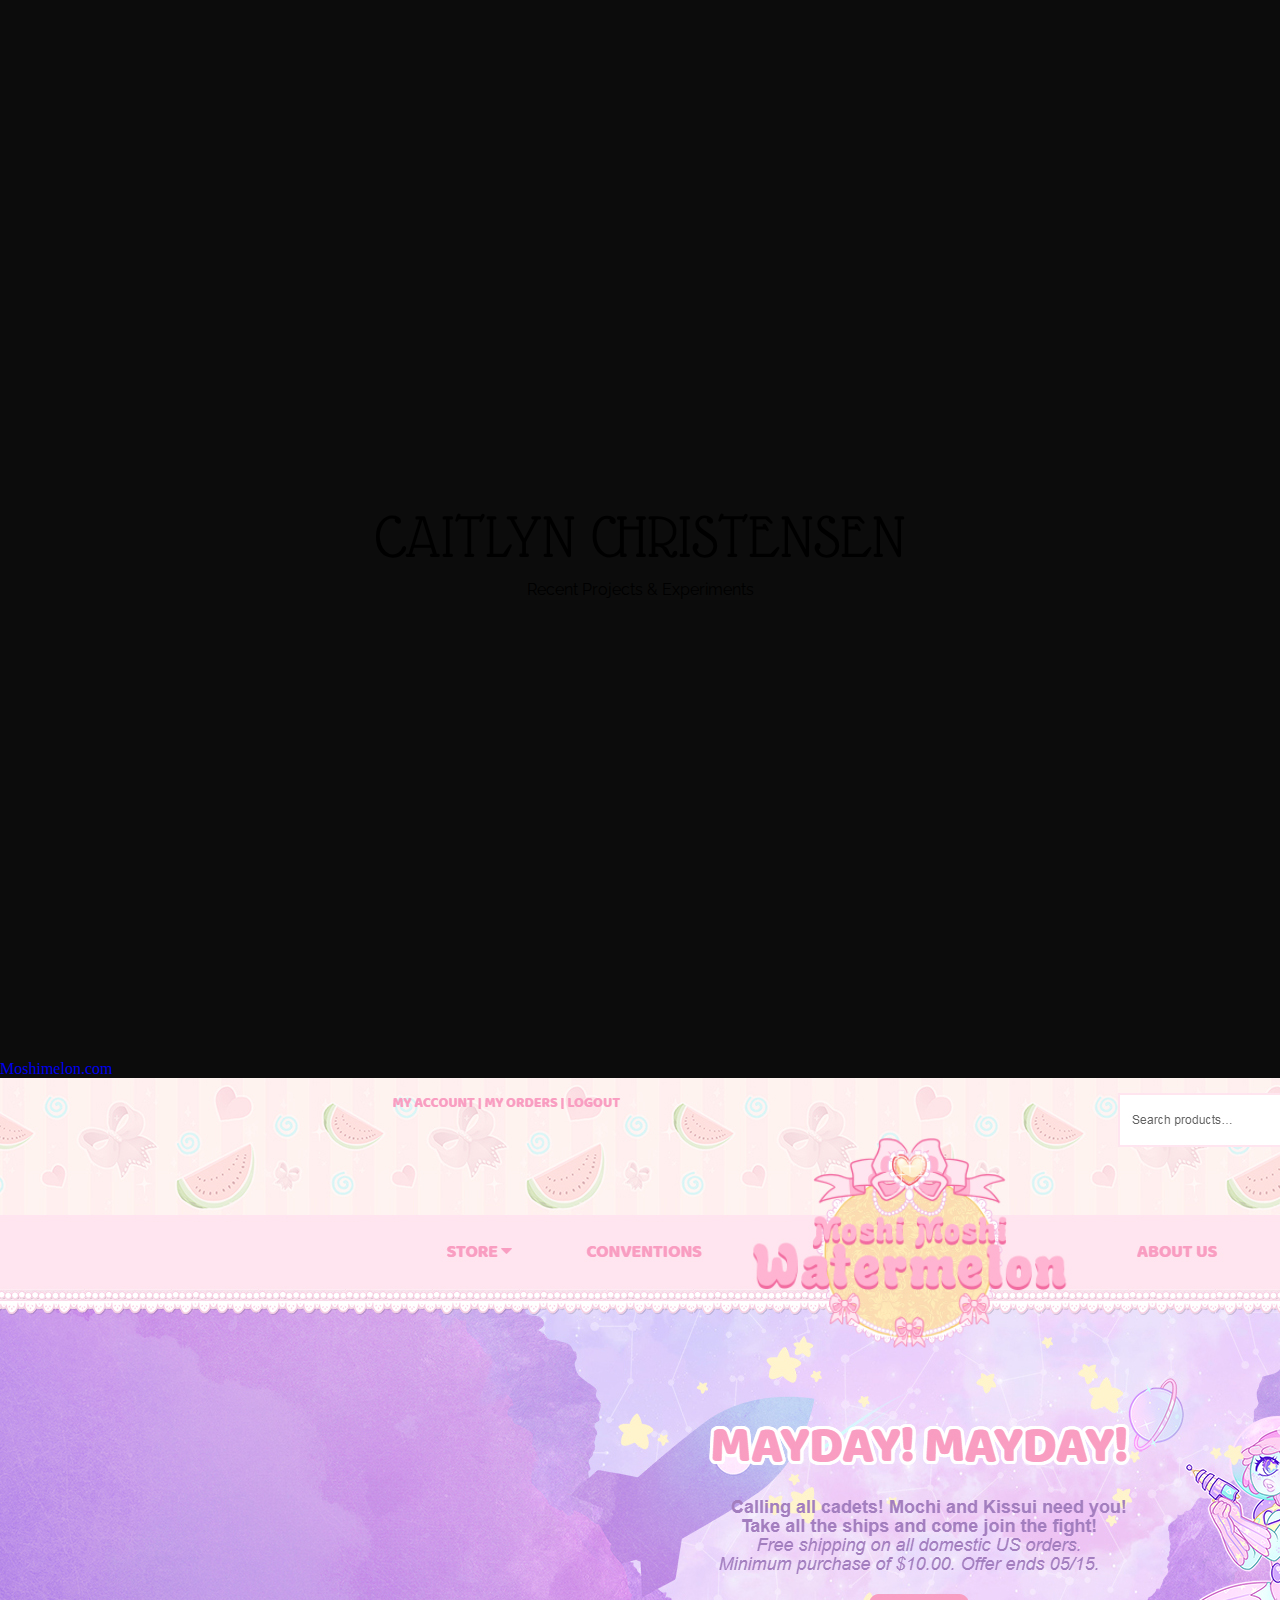
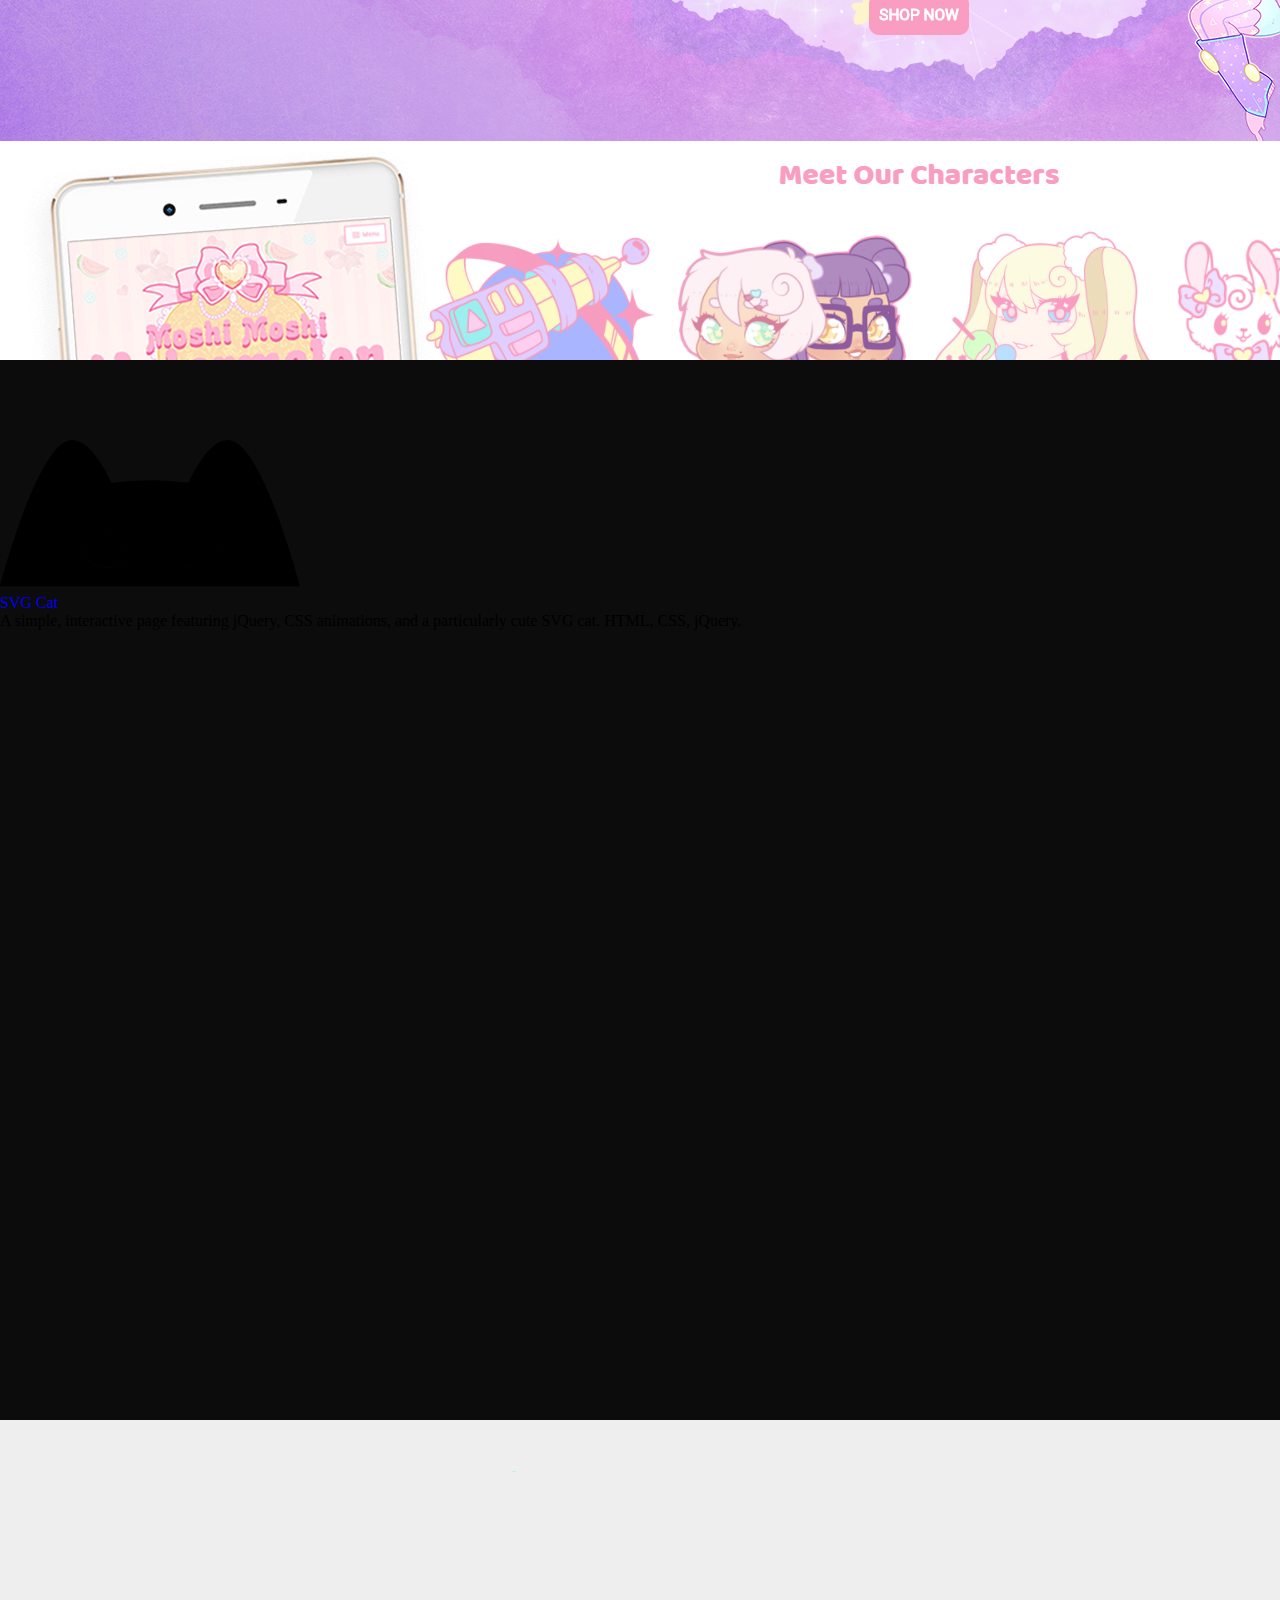
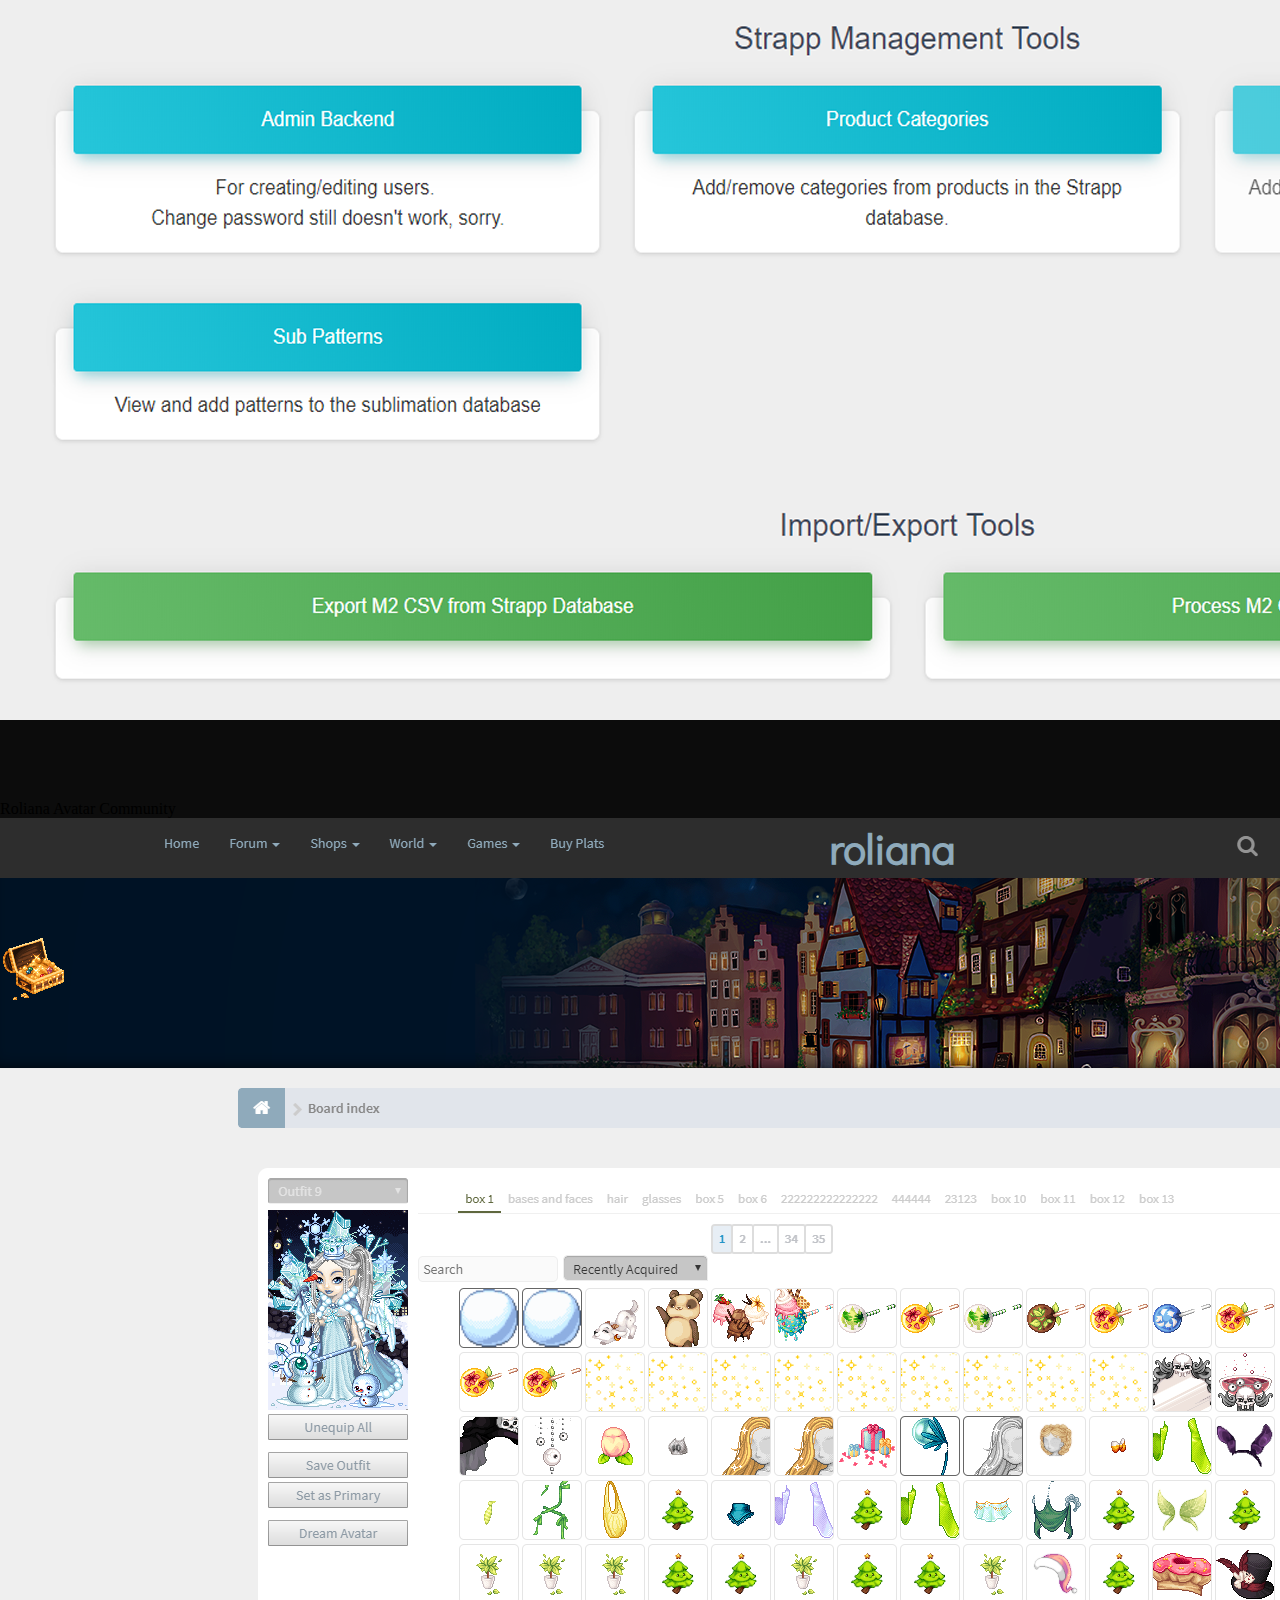
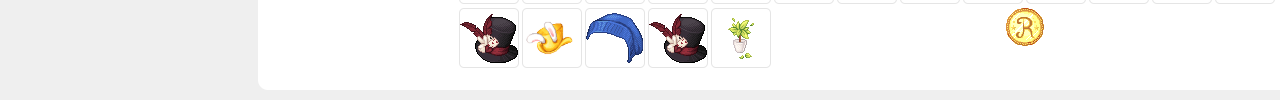
<file: index.html>
<!doctype html>

<html lang="en">

<head>
  <meta charset="utf-8">

  <title>caitlyn christensen</title>
  <meta id="description" content="Caitlyn Christensen Web Development and Design">
  <meta id="author" content="Caitlyn Christensen">

  <link rel="stylesheet" href="assets/css/style.css?v=1.3">

</head>

<div class="container" id="portfolio">
  <div class="content portfolio-head">
    <div class="text">
      <h1 class="nameplate">Caitlyn Christensen</h1>
      <span class="tagline">Recent Projects & Experiments</span>
    </div>
  </div>
  <div class="content cols">
    <div class="sample">
      <div class="sample-title"><a href="https://moshimelon.com">Moshimelon.com</a></div>
      <div class="sample-img"><img src="assets/moshimelon.jpg" alt="Screenshot of the Moshimelon website" /></div>
      <div class="sample-specs">Details: Top to bottom installation and configuration of Wordpress and Woocommerce on a LAMP stack virtual server, with custom mobile-first theme development featuring client artwork. <br />PHP, JS, HTML, CSS.</div>
    </div>

    <div class="sample">
      <div class="sample-title">Strapworks.com Blog</div>
      <div class="sample-img"><img src="assets/portfolio-1.jpg" /> </div>
      <div class="sample-specs">Details: Top to bottom installation and configuration of Wordpress, utilizing a third party plugin to integrate into a Magento 2 storefront. Custom theme and module development to match aesthetic to the Magento
        storefront, as well as to create a powerful, dynamic homepage experience that is easily managed by non-developers. <br />PHP, JS, HTML, CSS. Unpublished while Magento 2 development finishes.</div>
    </div>
  </div>


  <div class="content cols">
    <div class="sample">
      <div class="kitty-container"><svg class="kitty">
          <g id="Eyes">
            <path id="Right_Eye" data-name="Right Eye" class="cls-1"
              d="M218.88,252.17a1.27,1.27,0,0,0-.52-1.06c-2.35-1.36-11.17-5.85-20.47-5.85a29.29,29.29,0,0,0-6.9,1.09c-13.66,3.27-18.41,17.94-19.06,20.37-1.28,4.8.53,12.28,12.86,14.15C214,285.3,220,262.79,218.88,252.17Z"
              transform="translate(0 -153.8)">
            </path>
            <path id="Left_Eye" data-name="Left Eye" class="cls-1"
              d="M81,252.17a1.27,1.27,0,0,1,.52-1.06c2.35-1.36,11.17-5.85,20.47-5.85a29.29,29.29,0,0,1,6.9,1.09c13.66,3.27,18.41,17.94,19.06,20.37,1.28,4.8-.53,12.28-12.86,14.15C86,285.3,80,262.79,81,252.17Z" transform="translate(0 -153.8)">
            </path>
          </g>
          <g id="Left_Pupil" data-name="Left Pupil">
            <ellipse id="Left_Pupil-2" data-name="Left Pupil" class="cls-2 eye" cx="106.14" cy="108.81" rx="9.19" ry="9.09" style="transform: translate(-11px, -11px);"></ellipse>
          </g>
          <g id="Right_Pupil" data-name="Right Pupil">
            <ellipse id="Right_Pupil-2" data-name="Right Pupil" class="eye cls-2" cx="193.61" cy="108.81" rx="9.19" ry="9.09" style="transform: translate(-4px, -11px);"></ellipse>
          </g>
          <g id="Head">
            <path id="Head-2" data-name="Head" class="cls-3"
              d="M228,153.8c-14.85,0-28.54,19.72-39.48,42.85A264.16,264.16,0,0,0,150,194a264.16,264.16,0,0,0-38.52,2.65C100.54,173.52,86.85,153.8,72,153.8,37.92,153.8,0,300,0,300H300S262.08,153.8,228,153.8ZM115.13,280.87C86,285.3,80,262.79,81,252.17a1.27,1.27,0,0,1,.52-1.06c2.35-1.36,11.17-5.85,20.47-5.85a29.29,29.29,0,0,1,6.9,1.09c13.66,3.27,18.41,17.94,19.06,20.37C129.27,271.52,127.46,279,115.13,280.87Zm69.66,0c-12.33-1.87-14.14-9.35-12.86-14.15.65-2.43,5.4-17.1,19.06-20.37a29.29,29.29,0,0,1,6.9-1.09c9.3,0,18.12,4.49,20.47,5.85a1.27,1.27,0,0,1,.52,1.06C220,262.79,214,285.3,184.79,280.87Z"
              transform="translate(0 -153.8)"></path>
          </g>
          <g id="Nose">
            <path id="Nose-2" data-name="Nose" class="cls-4" d="M159.5,294a17.59,17.59,0,0,0-8.48,4,1.55,1.55,0,0,1-2,0,17.59,17.59,0,0,0-8.48-4c-2.72-.45,4.25-5,9.5-5S162.22,293.55,159.5,294Z" transform="translate(0 -153.8)"></path>
          </g>
        </svg>
      </div>
    </div>
    <div class="sample">
      <div class="sample-title"><a href="/cat">SVG Cat</a></div>
      <div class="sample-specs">
        A simple, interactive page featuring jQuery, CSS animations, and a particularly cute SVG cat. HTML, CSS, jQuery.
      </div>
    </div>
  </div>
  <div class="content cols">
    <div class="sample-img"><img src="assets/strapp.png" alt="Screenshot of the Strapp dev tools dashboard." /></div>

    <div class="sample">
      <div class="sample-title">The 'Strapp'</div>
      <div class="sample-specs">Intranet accessible toolset for Strapworks.com. Completely custom application, built on the Symfony framework. Includes users and permissions, multiple apps for automating internal processes, searchable product
        databases, CMS to aid in quickly creating and pricing in-house production items, and scripts for exporting and processing product data into a Magento 2 readable format. <br /> Symfony 4, PHP, Javascript, HTML, CSS (Bootstrap), SQL</div>
    </div>
  </div>
  <div class="content">
    <div class="sample">
      <div class="sample-title">Roliana Avatar Community</div>
      <div class="sample-img"><img src="assets/roli.png" alt="Roliana.com Avatar creation page" /></div>
      <div class="sample-specs">
        Gamified phpBB forum community showcasing detailed, customizable pixel art avatars. Took over lead development in 2014, after 7 years of content management moderation, and occasional development for the website. Under my ownership I
        completely redesigned the website and underwent sweeping upgrades, migrating from phpBB2 to phpBB3, decoupling legacy modifications from the phpBB core files by rewriting code into distinct MVC structured modules. <br />Contributed to
        development
        of content management tools for uploading and processing images, creating new 'clothing' items for avatars, and distributing items and awards to user accounts. Developed and deployed a multitude of new games and features, including limited
        run events such as scavenger hunts and competitions. Additionally, modified several open source Javascript/HTML5 based minigames, adding the ability to send scores to leaderboards and reward-granting systems. Roliana was sunsetted in 2019.
        <br />PHP, JS, HTML, CSS, SQL</div>
    </div>
  </div>
</div>
</body>

</html>
</file>
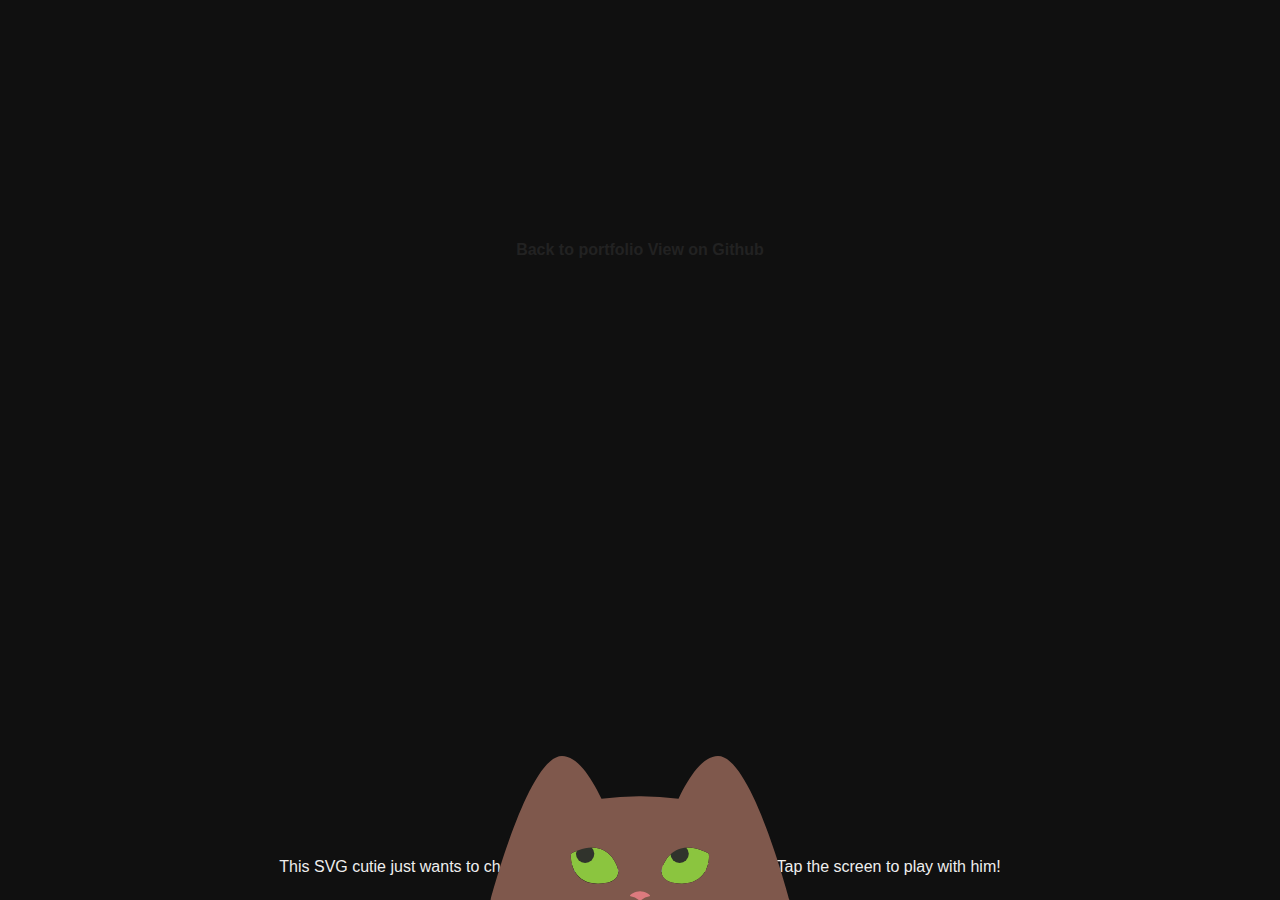
<file: cat/index.htm>
<?php ?>
<html>

<head>
  <link rel="stylesheet" type="text/css" href="catssets/cat.css">
</head>

<body>
  <div class="content">
    <div class="directory">
      <div class="directory-wrapper">
        <a href="http://caitlynchristensen.com">
          Back to portfolio
        </a>
        <a href="https://github.com/caitbug/cat">View on Github</a>
      </div>
    </div>
    <div class="header">
      <h1>Oh hi!</h1>
      <span>This SVG cutie just wants to check out what you're doing.</span>
      <span class="note-mobile">
        On mobile? Tap the screen to play with him!
      </span>
    </div>

  </div>
  <div class="kitty-container"><svg class="kitty">
      <g id="Eyes">
        <path id="Right_Eye" data-name="Right Eye" class="cls-1"
          d="M218.88,252.17a1.27,1.27,0,0,0-.52-1.06c-2.35-1.36-11.17-5.85-20.47-5.85a29.29,29.29,0,0,0-6.9,1.09c-13.66,3.27-18.41,17.94-19.06,20.37-1.28,4.8.53,12.28,12.86,14.15C214,285.3,220,262.79,218.88,252.17Z" transform="translate(0 -153.8)">
        </path>
        <path id="Left_Eye" data-name="Left Eye" class="cls-1"
          d="M81,252.17a1.27,1.27,0,0,1,.52-1.06c2.35-1.36,11.17-5.85,20.47-5.85a29.29,29.29,0,0,1,6.9,1.09c13.66,3.27,18.41,17.94,19.06,20.37,1.28,4.8-.53,12.28-12.86,14.15C86,285.3,80,262.79,81,252.17Z" transform="translate(0 -153.8)"></path>
      </g>
      <g id="Left_Pupil" data-name="Left Pupil">
        <ellipse id="Left_Pupil-2" data-name="Left Pupil" class="cls-2 eye" cx="106.14" cy="108.81" rx="9.19" ry="9.09" style="transform: translate(-11px, -11px);"></ellipse>
      </g>
      <g id="Right_Pupil" data-name="Right Pupil">
        <ellipse id="Right_Pupil-2" data-name="Right Pupil" class="eye cls-2" cx="193.61" cy="108.81" rx="9.19" ry="9.09" style="transform: translate(-4px, -11px);"></ellipse>
      </g>
      <g id="Head">
        <path id="Head-2" data-name="Head" class="cls-3"
          d="M228,153.8c-14.85,0-28.54,19.72-39.48,42.85A264.16,264.16,0,0,0,150,194a264.16,264.16,0,0,0-38.52,2.65C100.54,173.52,86.85,153.8,72,153.8,37.92,153.8,0,300,0,300H300S262.08,153.8,228,153.8ZM115.13,280.87C86,285.3,80,262.79,81,252.17a1.27,1.27,0,0,1,.52-1.06c2.35-1.36,11.17-5.85,20.47-5.85a29.29,29.29,0,0,1,6.9,1.09c13.66,3.27,18.41,17.94,19.06,20.37C129.27,271.52,127.46,279,115.13,280.87Zm69.66,0c-12.33-1.87-14.14-9.35-12.86-14.15.65-2.43,5.4-17.1,19.06-20.37a29.29,29.29,0,0,1,6.9-1.09c9.3,0,18.12,4.49,20.47,5.85a1.27,1.27,0,0,1,.52,1.06C220,262.79,214,285.3,184.79,280.87Z"
          transform="translate(0 -153.8)"></path>
      </g>
      <g id="Nose">
        <path id="Nose-2" data-name="Nose" class="cls-4" d="M159.5,294a17.59,17.59,0,0,0-8.48,4,1.55,1.55,0,0,1-2,0,17.59,17.59,0,0,0-8.48-4c-2.72-.45,4.25-5,9.5-5S162.22,293.55,159.5,294Z" transform="translate(0 -153.8)"></path>
      </g>
    </svg>
  </div>

  <script src="https://code.jquery.com/jquery-2.2.4.min.js"></script>
  <script src="catssets/cat.js"></script>
</body>

</html>
</file>
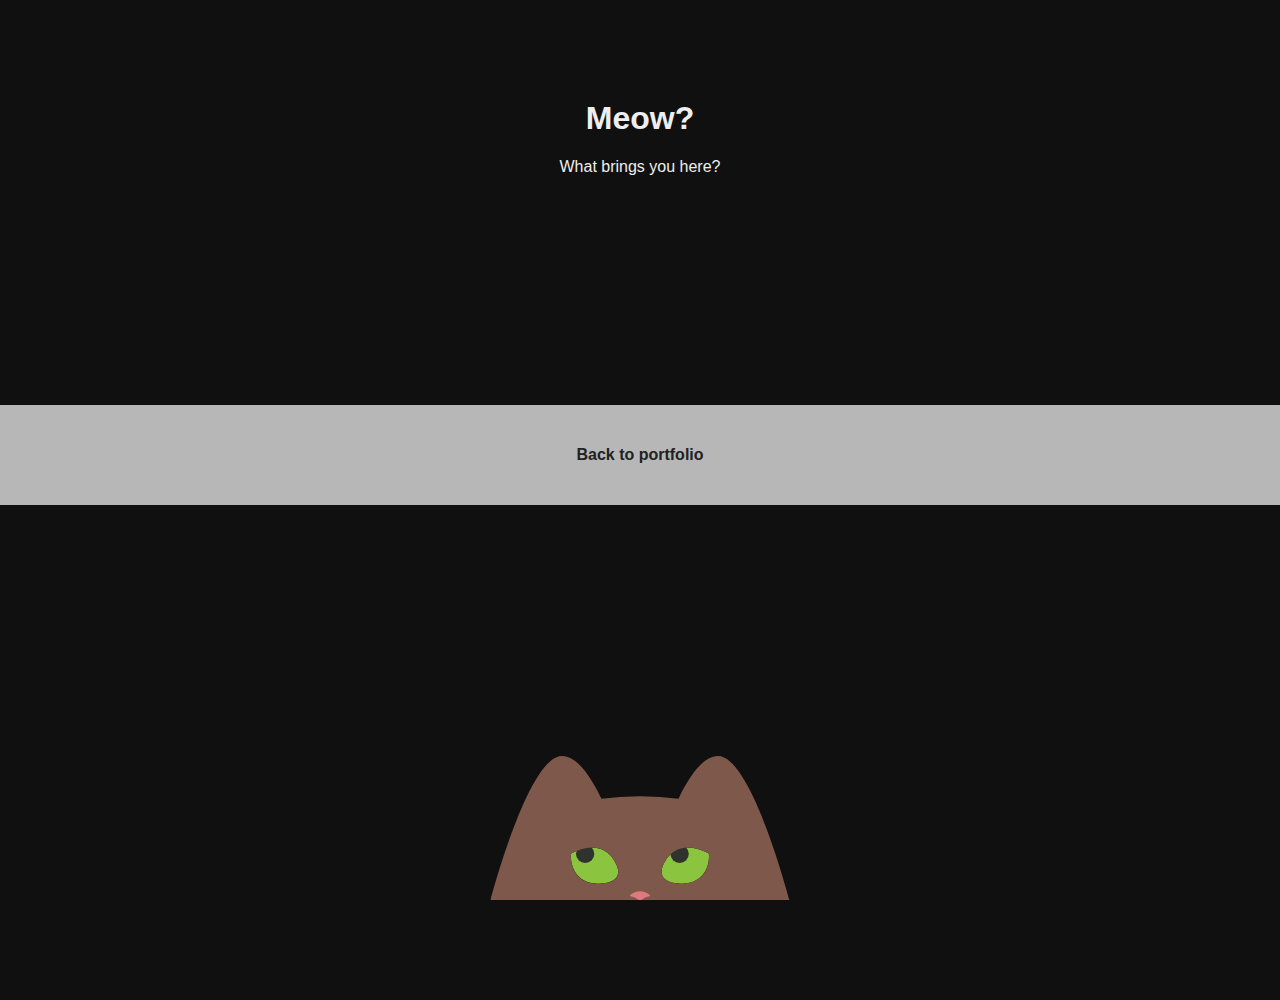
<file: cat/index.html>
<?php ?>
<html>
<head><link rel="stylesheet" type="text/css" href="catssets/cat.css">
</head><body><div class="content">
  <div class="header">
    <h1>Meow?</h1>
    <span>What brings you here?</span>
    <br><span class="coords"></span>
  </div>
  <div class="directory">
    <div class="directory-wrapper">
   <a href="/">
      <li class="box">
        Back to portfolio
      </li>
    </a>
    </div>
  </div>
</div>
<div class="kitty-container"><svg class="kitty">
<g id="Eyes">
  <path id="Right_Eye" data-name="Right Eye" class="cls-1" d="M218.88,252.17a1.27,1.27,0,0,0-.52-1.06c-2.35-1.36-11.17-5.85-20.47-5.85a29.29,29.29,0,0,0-6.9,1.09c-13.66,3.27-18.41,17.94-19.06,20.37-1.28,4.8.53,12.28,12.86,14.15C214,285.3,220,262.79,218.88,252.17Z" transform="translate(0 -153.8)"></path>
  <path id="Left_Eye" data-name="Left Eye" class="cls-1" d="M81,252.17a1.27,1.27,0,0,1,.52-1.06c2.35-1.36,11.17-5.85,20.47-5.85a29.29,29.29,0,0,1,6.9,1.09c13.66,3.27,18.41,17.94,19.06,20.37,1.28,4.8-.53,12.28-12.86,14.15C86,285.3,80,262.79,81,252.17Z" transform="translate(0 -153.8)"></path></g>
  <g id="Left_Pupil" data-name="Left Pupil"><ellipse id="Left_Pupil-2" data-name="Left Pupil" class="cls-2 eye" cx="106.14" cy="108.81" rx="9.19" ry="9.09" style="transform: translate(-11px, -11px);"></ellipse></g>
  <g id="Right_Pupil" data-name="Right Pupil"><ellipse id="Right_Pupil-2" data-name="Right Pupil" class="eye cls-2" cx="193.61" cy="108.81" rx="9.19" ry="9.09" style="transform: translate(-4px, -11px);"></ellipse></g>
  <g id="Head"><path id="Head-2" data-name="Head" class="cls-3" d="M228,153.8c-14.85,0-28.54,19.72-39.48,42.85A264.16,264.16,0,0,0,150,194a264.16,264.16,0,0,0-38.52,2.65C100.54,173.52,86.85,153.8,72,153.8,37.92,153.8,0,300,0,300H300S262.08,153.8,228,153.8ZM115.13,280.87C86,285.3,80,262.79,81,252.17a1.27,1.27,0,0,1,.52-1.06c2.35-1.36,11.17-5.85,20.47-5.85a29.29,29.29,0,0,1,6.9,1.09c13.66,3.27,18.41,17.94,19.06,20.37C129.27,271.52,127.46,279,115.13,280.87Zm69.66,0c-12.33-1.87-14.14-9.35-12.86-14.15.65-2.43,5.4-17.1,19.06-20.37a29.29,29.29,0,0,1,6.9-1.09c9.3,0,18.12,4.49,20.47,5.85a1.27,1.27,0,0,1,.52,1.06C220,262.79,214,285.3,184.79,280.87Z" transform="translate(0 -153.8)"></path></g>
   <g id="Nose"><path id="Nose-2" data-name="Nose" class="cls-4" d="M159.5,294a17.59,17.59,0,0,0-8.48,4,1.55,1.55,0,0,1-2,0,17.59,17.59,0,0,0-8.48-4c-2.72-.45,4.25-5,9.5-5S162.22,293.55,159.5,294Z" transform="translate(0 -153.8)"></path></g>
  </svg>
</div>

<script src="https://code.jquery.com/jquery-2.2.4.min.js"></script>
<script src="catssets/cat.js"></script>
</body></html>
</file>
<file: assets/css/style.css>
/*COLORS*/
@import url("https://fonts.googleapis.com/css?family=Glass+Antiqua|Raleway");
body {
  background-color: #0c0c0c;
  width: 100vw;
  min-width: 100%;
  height: 100%;
  margin: 0;
  padding: 0;
  font-size: 16px;
  position: absolute;
}

@media only screen and (max-width: 768px) {
  body {
    font-size: 14px;
  }
}
.container, .content, .navigation, .wrapper {
  width: 100vw;
  min-width: 100%;
  overflow-x: hidden;
}

html {
  overflow-x: hidden;
}

ul {
  padding: 0;
}

.navigation {
  position: fixed;
  width: 100vw;
  z-index: 11;
  top: 0;
}
.navigation .star img {
  height: 1.5em;
}
.navigation .top > div {
  padding: 10px;
  text-align: center;
}
.navigation .bot {
  width: 100%;
  display: flex;
  font-family: "Glass Antiqua", cursive;
  color: #edddc4;
  font-size: 2rem;
  padding: 0;
  margin: 0;
  flex-wrap: wrap;
  background-color: #fff;
  text-transform: uppercase;
}
.navigation .bot .col {
  flex: 1;
  min-width: 50%;
  text-align: center;
}
.navigation .bot .col:hover {
  filter: brightness(1.1);
}
@media only screen and (min-width: 768px) {
  .navigation .bot .col {
    min-width: 33%;
  }
}

.content {
  height: 100vh;  
  scroll-behavior: smooth;
  margin-top: 5em;
  position:relative
}

.wrapper {
    height: 100vh;
  position:relative
}

.text {
  font-family: "Raleway", sans-serif;
  margin-left: auto;
  margin-right: auto;
  display: flex;
  flex-direction: column;
  justify-content: center;
  align-items: center;
  align-content: center;
  text-align: center;
  position: relative;
  z-index: 10;
  width: 100%;
  height: 100vh;
}

.about.wrapper {
  height: unset;
  min-height: 100vh;
}

.nameplate {
  font-family: "Glass Antiqua", cursive;
  margin-bottom: 10px;
  text-transform: uppercase;
  font-size: 4em;
  font-weight: 100;
}

.downwards {
  width: 1px;
  margin-left: auto;
  margin-right: auto;
  margin-top: 1em;
  height: 0;
  border-left: 20px solid transparent;
  border-right: 20px solid transparent;
  transition: border 1s ease;
}

a,
a:visited {
  text-decoration: none;
}

.star .text {
  background: radial-gradient(circle, #0c0c0c 0%, #0c0c0c 3%, rgba(0, 0, 0, 0) 60%);
}
.star .tagline {
  color: #edddc4;
  font-size: 2em;
}

.start > .text > a > .downwards {
  border-top: 20px solid #edddc4;
}

.start > .text > a > .downwards:hover {
  border-top: 20px solid #48b2c5;
}

.about > .text > a > .downwards {
  border-top: 20px solid #00383d;
}

.about > .text > a > .downwards:hover {
  border-top: 20px solid #edddc4;
}

.design > .text > a > .downwards {
  border-top: 20px solid #00383d;
}

.design > .text > a > .downwards:hover {
  border-top: 20px solid #48b2c5;
}

.dev > .text > a > .downwards {
  border-top: 20px solid #00383d;
}

.dev > .text > a > .downwards:hover {
  border-top: 20px solid #e7819a;
}

.star > .text > .nameplate {
  background-color: rgba(0, 0, 0, 0.5);
}

.star {
  background-color: #0c0c0c;
  color: #fffaf2;
}
.star a {
  display: block;
}
.star a,
.star a:active,
.star a:visited {
  color: #edddc4;
}
.star a:hover {
  filter: brightness(1.1);
}

.about {
  background-color: #48b2c5;
  color: #00383d;
}

.design a,
.design a:active,
.design a:visited {
  color: #330033;
}

.design {
  background-color: #772277;
  color: #330033;
}

.dev a,
.dev a:active,
.dev a:visited {
  color: #4d4d4d;
}

.dev {
  background-color: #edddc4;
  color: #4d4d4d;
}

.contact a,
.contact a:active,
.contact a:visited {
  color: #4e0717;
}

.contact {
  background-color: #e7819a;
  color: #4e0717;
}

.footer {
  padding: 20px;
  text-align: center;
  color: #edddc4;
  font-family: "Raleway";
}

.aboutInfo {
  border-radius: 20px;
  margin-top: 2em;
  background-color: #edddc4;
  color: #0c0c0c;
  padding: 20px;
  max-width: 90%;
}

.bio {
  padding: 20px;
  display: flex;
  vertical-align: middle;
  justify-content: space-evenly;
  align-items: center;
}

.bio h3 {
  margin-top: 0;
  font-family: "Glass Antiqua";
}

.bio.techstack {
  border-top: 4px dotted #0c0c0c;
  flex-direction: column;
}

.techstack > ul {
  display: flex;
  flex-wrap: wrap;
  justify-content: space-evenly;
  max-width: 600px;
}

.techstack > ul > li {
  display: inline-block;
  padding: 5px 10px;
  border: 2px dotted #0c0c0c;
  border-radius: 10px;
  margin: 5px;
}

.bioTagline {
  max-width: 400px;
}

.clouds .aboutInfo {
  background-color: rgb(248, 239, 224);
  margin-top: 0;
}

.clouds .text {
  height: unset;
}

.projects {
  text-align: left;
  display: flex;
  flex-direction: row;
  flex-wrap: wrap;
  justify-content: space-around;
}
.projects .project {
  margin-left: auto;
  margin-right: auto;
  align-items: center;
  flex-direction: column;
}
.projects .projectsMenu ul {
  list-style: none;
  font-size: 2em;
  font-family: "Glass Antiqua";
  align-items: start;
  display: flex;
  flex-direction: column;
  justify-content: start;
  padding-right: 20px;
  border-right: 3px dotted #0c0c0c;
}
.projects .projectsMenu ul .activeProject, .projects .projectsMenu ul li:hover {
  font-weight: 900;
  border-bottom: 2px dotted #0c0c0c;
}
.projects .projectsMenu ul li {
  padding: 20px;
}
.projects .projectsInfo {
  flex: 1;
  max-width: 100%;
  padding: 20px;
}
.projects .projectsInfo .project {
  display: none;
}
.projects .projectsInfo .activeProject {
  display: flex;
}

.project {
  max-width: 650px;
}

.mockup {
  font-style: italic;
  display: block;
}

.splide__slide__container {
  text-align: center;
  max-width: 640px;
}

.splide__slide__container > img {
  margin-bottom: 1em;
  max-width: 640px;
  display: block;
}

.splide {
  margin-bottom: 2em;
  margin-left: auto;
  margin-right: auto;
}

.splide__pagination--ttb {
  right: -1.5em !important;
}

.splide__arrow {
  background-color: #0c0c0c;
  color: #edddc4;
}

.splide__arrow svg {
  fill: #edddc4;
}

.splide__pagination__page.is-active {
  background-color: #48b2c5;
}

.splide__pagination__page {
  background-color: #0c0c0c;
}

.splide__arrow {
  bottom: 0%;
  top: unset;
}

.slideimg {
  max-width: 90%;
  margin-bottom: 2em;
  margin-left: auto;
  margin-right: auto;
}

#carousel-heading {
  text-align: center;
}

.contact > .text {
  display: flex;
  flex-direction: row;
  flex-wrap: wrap;
  justify-content: center;
  font-size: 2em;
}

.contact > .text > a {
  color: #4e0717;
  margin: 0 0.5em;
}

@media only screen and (max-width: 1065px) {
  .projects {
    align-items: center;
  }
  .projects .projectsMenu ul {
    width: 100%;
    flex-direction: row;
    border-right: 0;
    padding-right: 0;
    padding-bottom: 2em;
    border-bottom: 3px dotted #0c0c0c;
    flex-wrap: wrap;
    justify-content: space-between;
  }
  .splide__arrow--next {
    right: 3em;
  }
  .splide__slide__container {
    text-align: center;
    max-width: 90%;
  }
  .splide__slide__container > img {
    margin-bottom: 1em;
    width: 100%;
  }
  .splide__pagination--ttb {
    display: none;
  }
}
h2 a, h2 a:visited {
  color: #0c0c0c;
}

.stars {
  background: url("http://caitlynchristensen.com/assets/star.svg");
  background-repeat: no-repeat;
  background-size: 100%;
  display: inline-block;
  position: absolute;
  width: 100%;
}

.dots {
  background-color: #edddc4;
  border-radius: 50px;
  display: inline-block;
  position: absolute;
  width: 100%;
}

.dark-star {
  filter: invert(100%) sepia(10%) saturate(0%) hue-rotate(0deg) brightness(30%) contrast(100%);
}

.c1,
.c2 {
  position: absolute;
  top: 8%;
}

.c3,
.c4 {
  position: absolute;
  top: 83%;
  right: 0;
}

.cloud:nth-child(odd) {
  margin-top: -3%;
  margin-left: 5%;
}

.s1 {
  height: 14px;
  right: 13%;
  top: 3%;
  width: 14px;
  -webkit-animation: twirl 22s linear infinite;
  -moz-animation: twirl 22s linear infinite;
  -ms-animation: twirl 22s linear infinite;
  -o-animation: twirl 22s linear infinite;
  transition: twirl 22s linear infinite;
  animation: twirl 22s linear infinite;
}

.d1 {
  height: 32px;
  left: 3%;
  top: 3%;
  width: 32px;
  -webkit-animation: twirl 24s linear infinite;
  -moz-animation: twirl 24s linear infinite;
  -ms-animation: twirl 24s linear infinite;
  -o-animation: twirl 24s linear infinite;
  transition: twirl 24s linear infinite;
  animation: twirl 24s linear infinite;
}

.p1 {
  height: 8px;
  left: 32%;
  top: 6%;
  width: 8px;
}

.t1 {
  height: 6px;
  right: 49%;
  top: 98%;
  width: 6px;
}

.c1 {
  width: 50%;
}

.c1 {
  height: 15%;
  background-color: #edddc4;
  border-radius: 200px;
}

.c1 {
  float: right;
}

.s2 {
  height: 28px;
  right: 28%;
  top: 6%;
  width: 28px;
  -webkit-animation: twirl 43s linear infinite;
  -moz-animation: twirl 43s linear infinite;
  -ms-animation: twirl 43s linear infinite;
  -o-animation: twirl 43s linear infinite;
  transition: twirl 43s linear infinite;
  animation: twirl 43s linear infinite;
}

.d2 {
  height: 48px;
  left: 34%;
  top: 6%;
  width: 48px;
  -webkit-animation: twirl 29s linear infinite;
  -moz-animation: twirl 29s linear infinite;
  -ms-animation: twirl 29s linear infinite;
  -o-animation: twirl 29s linear infinite;
  transition: twirl 29s linear infinite;
  animation: twirl 29s linear infinite;
}

.s2 {
  right: 37%;
}

.d2 {
  left: 40%;
}

.d2,
.s2 {
  top: 16%;
}

.p2 {
  height: 11px;
  left: 4%;
  top: 30%;
  width: 11px;
}

.t2 {
  height: 7px;
  right: 22%;
  top: 70%;
  width: 7px;
}

.d2,
.s2 {
  animation-direction: reverse;
}

.c2 {
  width: 60%;
}

.c2 {
  height: 13%;
  background-color: #edddc4;
  border-radius: 200px;
}

.c2 {
  float: right;
}

.s3 {
  height: 43px;
  right: 7%;
  top: 9%;
  width: 43px;
  -webkit-animation: twirl 24s linear infinite;
  -moz-animation: twirl 24s linear infinite;
  -ms-animation: twirl 24s linear infinite;
  -o-animation: twirl 24s linear infinite;
  transition: twirl 24s linear infinite;
  animation: twirl 24s linear infinite;
}

.d3 {
  height: 47px;
  left: 27%;
  top: 9%;
  width: 47px;
  -webkit-animation: twirl 43s linear infinite;
  -moz-animation: twirl 43s linear infinite;
  -ms-animation: twirl 43s linear infinite;
  -o-animation: twirl 43s linear infinite;
  transition: twirl 43s linear infinite;
  animation: twirl 43s linear infinite;
}

.p3 {
  height: 14px;
  left: 44%;
  top: 13%;
  width: 14px;
}

.t3 {
  height: 7px;
  right: 14%;
  top: 84%;
  width: 7px;
}

.d3,
.s3 {
  animation-direction: reverse;
}

.c3 {
  width: 50%;
}

.c3 {
  height: 15%;
  background-color: #edddc4;
  border-radius: 200px;
}

.c3 {
  float: right;
}

.s4 {
  height: 22px;
  right: 9%;
  top: 12%;
  width: 22px;
  -webkit-animation: twirl 40s linear infinite;
  -moz-animation: twirl 40s linear infinite;
  -ms-animation: twirl 40s linear infinite;
  -o-animation: twirl 40s linear infinite;
  transition: twirl 40s linear infinite;
  animation: twirl 40s linear infinite;
}

.d4 {
  height: 24px;
  left: 1%;
  top: 12%;
  width: 24px;
  -webkit-animation: twirl 41s linear infinite;
  -moz-animation: twirl 41s linear infinite;
  -ms-animation: twirl 41s linear infinite;
  -o-animation: twirl 41s linear infinite;
  transition: twirl 41s linear infinite;
  animation: twirl 41s linear infinite;
}

.s4 {
  right: 36%;
}

.d4 {
  left: 34%;
}

.d4,
.s4 {
  top: 32%;
}

.p4 {
  height: 7px;
  left: 43%;
  top: 65%;
  width: 7px;
}

.t4 {
  height: 9px;
  right: 10%;
  top: 84%;
  width: 9px;
}

.d4,
.s4 {
  animation-direction: reverse;
}

.c4 {
  width: 60%;
}

.c4 {
  height: 11%;
  background-color: #edddc4;
  border-radius: 200px;
}

.c4 {
  float: right;
}

.s5 {
  height: 18px;
  right: 2%;
  top: 15%;
  width: 18px;
  -webkit-animation: twirl 35s linear infinite;
  -moz-animation: twirl 35s linear infinite;
  -ms-animation: twirl 35s linear infinite;
  -o-animation: twirl 35s linear infinite;
  transition: twirl 35s linear infinite;
  animation: twirl 35s linear infinite;
}

.d5 {
  height: 35px;
  left: 18%;
  top: 15%;
  width: 35px;
  -webkit-animation: twirl 31s linear infinite;
  -moz-animation: twirl 31s linear infinite;
  -ms-animation: twirl 31s linear infinite;
  -o-animation: twirl 31s linear infinite;
  transition: twirl 31s linear infinite;
  animation: twirl 31s linear infinite;
}

.p5 {
  height: 8px;
  left: 31%;
  top: 45%;
  width: 8px;
}

.t5 {
  height: 15px;
  right: 41%;
  top: 5%;
  width: 15px;
}

.c5 {
  width: 50%;
}

.c5 {
  height: 14%;
  background-color: #edddc4;
  border-radius: 200px;
}

.c5 {
  float: right;
}

.s6 {
  height: 14px;
  right: 30%;
  top: 18%;
  width: 14px;
  -webkit-animation: twirl 46s linear infinite;
  -moz-animation: twirl 46s linear infinite;
  -ms-animation: twirl 46s linear infinite;
  -o-animation: twirl 46s linear infinite;
  transition: twirl 46s linear infinite;
  animation: twirl 46s linear infinite;
}

.d6 {
  height: 30px;
  left: 2%;
  top: 18%;
  width: 30px;
  -webkit-animation: twirl 37s linear infinite;
  -moz-animation: twirl 37s linear infinite;
  -ms-animation: twirl 37s linear infinite;
  -o-animation: twirl 37s linear infinite;
  transition: twirl 37s linear infinite;
  animation: twirl 37s linear infinite;
}

.s6 {
  right: 39%;
}

.d6 {
  left: 39%;
}

.d6,
.s6 {
  top: 48%;
}

.p6 {
  height: 6px;
  left: 11%;
  top: 55%;
  width: 6px;
}

.t6 {
  height: 12px;
  right: 35%;
  top: 54%;
  width: 12px;
}

.d6,
.s6 {
  animation-direction: reverse;
}

.c6 {
  width: 60%;
}

.c6 {
  height: 15%;
  background-color: #edddc4;
  border-radius: 200px;
}

.c6 {
  float: right;
}

.s7 {
  height: 36px;
  right: 43%;
  top: 21%;
  width: 36px;
  -webkit-animation: twirl 35s linear infinite;
  -moz-animation: twirl 35s linear infinite;
  -ms-animation: twirl 35s linear infinite;
  -o-animation: twirl 35s linear infinite;
  transition: twirl 35s linear infinite;
  animation: twirl 35s linear infinite;
}

.d7 {
  height: 34px;
  left: 14%;
  top: 21%;
  width: 34px;
  -webkit-animation: twirl 43s linear infinite;
  -moz-animation: twirl 43s linear infinite;
  -ms-animation: twirl 43s linear infinite;
  -o-animation: twirl 43s linear infinite;
  transition: twirl 43s linear infinite;
  animation: twirl 43s linear infinite;
}

.p7 {
  height: 15px;
  left: 1%;
  top: 79%;
  width: 15px;
}

.t7 {
  height: 10px;
  right: 6%;
  top: 66%;
  width: 10px;
}

.c7 {
  width: 50%;
}

.c7 {
  height: 17%;
  background-color: #edddc4;
  border-radius: 200px;
}

.c7 {
  float: right;
}

.s8 {
  height: 28px;
  right: 18%;
  top: 24%;
  width: 28px;
  -webkit-animation: twirl 39s linear infinite;
  -moz-animation: twirl 39s linear infinite;
  -ms-animation: twirl 39s linear infinite;
  -o-animation: twirl 39s linear infinite;
  transition: twirl 39s linear infinite;
  animation: twirl 39s linear infinite;
}

.d8 {
  height: 55px;
  left: 9%;
  top: 24%;
  width: 55px;
  -webkit-animation: twirl 25s linear infinite;
  -moz-animation: twirl 25s linear infinite;
  -ms-animation: twirl 25s linear infinite;
  -o-animation: twirl 25s linear infinite;
  transition: twirl 25s linear infinite;
  animation: twirl 25s linear infinite;
}

.s8 {
  right: 31%;
}

.d8 {
  left: 28%;
}

.d8,
.s8 {
  top: 64%;
}

.p8 {
  height: 8px;
  left: 11%;
  top: 93%;
  width: 8px;
}

.t8 {
  height: 8px;
  right: 46%;
  top: 50%;
  width: 8px;
}

.c8 {
  width: 60%;
}

.c8 {
  height: 14%;
  background-color: #edddc4;
  border-radius: 200px;
}

.c8 {
  float: right;
}

.s9 {
  height: 49px;
  right: 36%;
  top: 27%;
  width: 49px;
  -webkit-animation: twirl 23s linear infinite;
  -moz-animation: twirl 23s linear infinite;
  -ms-animation: twirl 23s linear infinite;
  -o-animation: twirl 23s linear infinite;
  transition: twirl 23s linear infinite;
  animation: twirl 23s linear infinite;
}

.d9 {
  height: 27px;
  left: 29%;
  top: 27%;
  width: 27px;
  -webkit-animation: twirl 25s linear infinite;
  -moz-animation: twirl 25s linear infinite;
  -ms-animation: twirl 25s linear infinite;
  -o-animation: twirl 25s linear infinite;
  transition: twirl 25s linear infinite;
  animation: twirl 25s linear infinite;
}

.p9 {
  height: 15px;
  left: 6%;
  top: 48%;
  width: 15px;
}

.t9 {
  height: 14px;
  right: 27%;
  top: 81%;
  width: 14px;
}

.c9 {
  width: 50%;
}

.c9 {
  height: 17%;
  background-color: #edddc4;
  border-radius: 200px;
}

.c9 {
  float: right;
}

.s10 {
  height: 29px;
  right: 24%;
  top: 30%;
  width: 29px;
  -webkit-animation: twirl 35s linear infinite;
  -moz-animation: twirl 35s linear infinite;
  -ms-animation: twirl 35s linear infinite;
  -o-animation: twirl 35s linear infinite;
  transition: twirl 35s linear infinite;
  animation: twirl 35s linear infinite;
}

.d10 {
  height: 28px;
  left: 36%;
  top: 30%;
  width: 28px;
  -webkit-animation: twirl 27s linear infinite;
  -moz-animation: twirl 27s linear infinite;
  -ms-animation: twirl 27s linear infinite;
  -o-animation: twirl 27s linear infinite;
  transition: twirl 27s linear infinite;
  animation: twirl 27s linear infinite;
}

.s10 {
  right: 39%;
}

.d10 {
  left: 39%;
}

.d10,
.s10 {
  top: 80%;
}

.p10 {
  height: 6px;
  left: 18%;
  top: 25%;
  width: 6px;
}

.t10 {
  height: 8px;
  right: 36%;
  top: 26%;
  width: 8px;
}

.c10 {
  width: 60%;
}

.c10 {
  height: 15%;
  background-color: #edddc4;
  border-radius: 200px;
}

.c10 {
  float: right;
}

.s11 {
  height: 50px;
  right: 25%;
  top: 33%;
  width: 50px;
  -webkit-animation: twirl 27s linear infinite;
  -moz-animation: twirl 27s linear infinite;
  -ms-animation: twirl 27s linear infinite;
  -o-animation: twirl 27s linear infinite;
  transition: twirl 27s linear infinite;
  animation: twirl 27s linear infinite;
}

.d11 {
  height: 37px;
  left: 23%;
  top: 33%;
  width: 37px;
  -webkit-animation: twirl 22s linear infinite;
  -moz-animation: twirl 22s linear infinite;
  -ms-animation: twirl 22s linear infinite;
  -o-animation: twirl 22s linear infinite;
  transition: twirl 22s linear infinite;
  animation: twirl 22s linear infinite;
}

.p11 {
  height: 10px;
  left: 11%;
  top: 9%;
  width: 10px;
}

.t11 {
  height: 6px;
  right: 39%;
  top: 23%;
  width: 6px;
}

.d11,
.s11 {
  animation-direction: reverse;
}

.c11 {
  width: 50%;
}

.c11 {
  height: 14%;
  background-color: #edddc4;
  border-radius: 200px;
}

.c11 {
  float: right;
}

.s12 {
  height: 38px;
  right: 1%;
  top: 36%;
  width: 38px;
  -webkit-animation: twirl 43s linear infinite;
  -moz-animation: twirl 43s linear infinite;
  -ms-animation: twirl 43s linear infinite;
  -o-animation: twirl 43s linear infinite;
  transition: twirl 43s linear infinite;
  animation: twirl 43s linear infinite;
}

.d12 {
  height: 41px;
  left: 17%;
  top: 36%;
  width: 41px;
  -webkit-animation: twirl 30s linear infinite;
  -moz-animation: twirl 30s linear infinite;
  -ms-animation: twirl 30s linear infinite;
  -o-animation: twirl 30s linear infinite;
  transition: twirl 30s linear infinite;
  animation: twirl 30s linear infinite;
}

.s12 {
  right: 35%;
}

.d12 {
  left: 35%;
}

.d12,
.s12 {
  top: 96%;
}

.p12 {
  height: 14px;
  left: 11%;
  top: 24%;
  width: 14px;
}

.t12 {
  height: 15px;
  right: 42%;
  top: 47%;
  width: 15px;
}

.c12 {
  width: 60%;
}

.c12 {
  height: 9%;
  background-color: #edddc4;
  border-radius: 200px;
}

.c12 {
  float: right;
}

.s13 {
  height: 44px;
  right: 25%;
  top: 39%;
  width: 44px;
  -webkit-animation: twirl 30s linear infinite;
  -moz-animation: twirl 30s linear infinite;
  -ms-animation: twirl 30s linear infinite;
  -o-animation: twirl 30s linear infinite;
  transition: twirl 30s linear infinite;
  animation: twirl 30s linear infinite;
}

.d13 {
  height: 25px;
  left: 39%;
  top: 39%;
  width: 25px;
  -webkit-animation: twirl 30s linear infinite;
  -moz-animation: twirl 30s linear infinite;
  -ms-animation: twirl 30s linear infinite;
  -o-animation: twirl 30s linear infinite;
  transition: twirl 30s linear infinite;
  animation: twirl 30s linear infinite;
}

.p13 {
  height: 6px;
  left: 7%;
  top: 14%;
  width: 6px;
}

.t13 {
  height: 8px;
  right: 12%;
  top: 80%;
  width: 8px;
}

.c13 {
  width: 50%;
}

.c13 {
  height: 10%;
  background-color: #edddc4;
  border-radius: 200px;
}

.c13 {
  float: right;
}

.s14 {
  height: 12px;
  right: 39%;
  top: 42%;
  width: 12px;
  -webkit-animation: twirl 40s linear infinite;
  -moz-animation: twirl 40s linear infinite;
  -ms-animation: twirl 40s linear infinite;
  -o-animation: twirl 40s linear infinite;
  transition: twirl 40s linear infinite;
  animation: twirl 40s linear infinite;
}

.d14 {
  height: 44px;
  left: 40%;
  top: 42%;
  width: 44px;
  -webkit-animation: twirl 42s linear infinite;
  -moz-animation: twirl 42s linear infinite;
  -ms-animation: twirl 42s linear infinite;
  -o-animation: twirl 42s linear infinite;
  transition: twirl 42s linear infinite;
  animation: twirl 42s linear infinite;
}

.s14 {
  right: 32%;
}

.d14 {
  left: 39%;
}

.d14,
.s14 {
  top: 112%;
}

.p14 {
  height: 14px;
  left: 26%;
  top: 60%;
  width: 14px;
}

.t14 {
  height: 10px;
  right: 33%;
  top: 94%;
  width: 10px;
}

.c14 {
  width: 60%;
}

.c14 {
  height: 15%;
  background-color: #edddc4;
  border-radius: 200px;
}

.c14 {
  float: right;
}

.s15 {
  height: 14px;
  right: 2%;
  top: 45%;
  width: 14px;
  -webkit-animation: twirl 26s linear infinite;
  -moz-animation: twirl 26s linear infinite;
  -ms-animation: twirl 26s linear infinite;
  -o-animation: twirl 26s linear infinite;
  transition: twirl 26s linear infinite;
  animation: twirl 26s linear infinite;
}

.d15 {
  height: 24px;
  left: 25%;
  top: 45%;
  width: 24px;
  -webkit-animation: twirl 42s linear infinite;
  -moz-animation: twirl 42s linear infinite;
  -ms-animation: twirl 42s linear infinite;
  -o-animation: twirl 42s linear infinite;
  transition: twirl 42s linear infinite;
  animation: twirl 42s linear infinite;
}

.p15 {
  height: 10px;
  left: 24%;
  top: 22%;
  width: 10px;
}

.t15 {
  height: 10px;
  right: 28%;
  top: 14%;
  width: 10px;
}

.d15,
.s15 {
  animation-direction: reverse;
}

.c15 {
  width: 50%;
}

.c15 {
  height: 14%;
  background-color: #edddc4;
  border-radius: 200px;
}

.c15 {
  float: right;
}

.s16 {
  height: 17px;
  right: 32%;
  top: 48%;
  width: 17px;
  -webkit-animation: twirl 35s linear infinite;
  -moz-animation: twirl 35s linear infinite;
  -ms-animation: twirl 35s linear infinite;
  -o-animation: twirl 35s linear infinite;
  transition: twirl 35s linear infinite;
  animation: twirl 35s linear infinite;
}

.d16 {
  height: 28px;
  left: 24%;
  top: 48%;
  width: 28px;
  -webkit-animation: twirl 21s linear infinite;
  -moz-animation: twirl 21s linear infinite;
  -ms-animation: twirl 21s linear infinite;
  -o-animation: twirl 21s linear infinite;
  transition: twirl 21s linear infinite;
  animation: twirl 21s linear infinite;
}

.s16 {
  right: 38%;
}

.d16 {
  left: 26%;
}

.d16,
.s16 {
  top: 128%;
}

.p16 {
  height: 15px;
  left: 37%;
  top: 7%;
  width: 15px;
}

.t16 {
  height: 6px;
  right: 8%;
  top: 65%;
  width: 6px;
}

.c16 {
  width: 60%;
}

.c16 {
  height: 10%;
  background-color: #edddc4;
  border-radius: 200px;
}

.c16 {
  float: right;
}

.s17 {
  height: 21px;
  right: 26%;
  top: 51%;
  width: 21px;
  -webkit-animation: twirl 23s linear infinite;
  -moz-animation: twirl 23s linear infinite;
  -ms-animation: twirl 23s linear infinite;
  -o-animation: twirl 23s linear infinite;
  transition: twirl 23s linear infinite;
  animation: twirl 23s linear infinite;
}

.d17 {
  height: 30px;
  left: 43%;
  top: 51%;
  width: 30px;
  -webkit-animation: twirl 40s linear infinite;
  -moz-animation: twirl 40s linear infinite;
  -ms-animation: twirl 40s linear infinite;
  -o-animation: twirl 40s linear infinite;
  transition: twirl 40s linear infinite;
  animation: twirl 40s linear infinite;
}

.p17 {
  height: 8px;
  left: 7%;
  top: 38%;
  width: 8px;
}

.t17 {
  height: 13px;
  right: 6%;
  top: 22%;
  width: 13px;
}

.c17 {
  width: 50%;
}

.c17 {
  height: 10%;
  background-color: #edddc4;
  border-radius: 200px;
}

.c17 {
  float: right;
}

.s18 {
  height: 19px;
  right: 38%;
  top: 54%;
  width: 19px;
  -webkit-animation: twirl 41s linear infinite;
  -moz-animation: twirl 41s linear infinite;
  -ms-animation: twirl 41s linear infinite;
  -o-animation: twirl 41s linear infinite;
  transition: twirl 41s linear infinite;
  animation: twirl 41s linear infinite;
}

.d18 {
  height: 39px;
  left: 26%;
  top: 54%;
  width: 39px;
  -webkit-animation: twirl 27s linear infinite;
  -moz-animation: twirl 27s linear infinite;
  -ms-animation: twirl 27s linear infinite;
  -o-animation: twirl 27s linear infinite;
  transition: twirl 27s linear infinite;
  animation: twirl 27s linear infinite;
}

.s18 {
  right: 27%;
}

.d18 {
  left: 36%;
}

.d18,
.s18 {
  top: 144%;
}

.p18 {
  height: 12px;
  left: 35%;
  top: 17%;
  width: 12px;
}

.t18 {
  height: 10px;
  right: 41%;
  top: 54%;
  width: 10px;
}

.d18,
.s18 {
  animation-direction: reverse;
}

.c18 {
  width: 60%;
}

.c18 {
  height: 11%;
  background-color: #edddc4;
  border-radius: 200px;
}

.c18 {
  float: right;
}

.s19 {
  height: 46px;
  right: 13%;
  top: 57%;
  width: 46px;
  -webkit-animation: twirl 43s linear infinite;
  -moz-animation: twirl 43s linear infinite;
  -ms-animation: twirl 43s linear infinite;
  -o-animation: twirl 43s linear infinite;
  transition: twirl 43s linear infinite;
  animation: twirl 43s linear infinite;
}

.d19 {
  height: 48px;
  left: 45%;
  top: 57%;
  width: 48px;
  -webkit-animation: twirl 23s linear infinite;
  -moz-animation: twirl 23s linear infinite;
  -ms-animation: twirl 23s linear infinite;
  -o-animation: twirl 23s linear infinite;
  transition: twirl 23s linear infinite;
  animation: twirl 23s linear infinite;
}

.p19 {
  height: 11px;
  left: 33%;
  top: 46%;
  width: 11px;
}

.t19 {
  height: 14px;
  right: 33%;
  top: 25%;
  width: 14px;
}

.d19,
.s19 {
  animation-direction: reverse;
}

.c19 {
  width: 50%;
}

.c19 {
  height: 17%;
  background-color: #edddc4;
  border-radius: 200px;
}

.c19 {
  float: right;
}

.s20 {
  height: 29px;
  right: 1%;
  top: 60%;
  width: 29px;
  -webkit-animation: twirl 28s linear infinite;
  -moz-animation: twirl 28s linear infinite;
  -ms-animation: twirl 28s linear infinite;
  -o-animation: twirl 28s linear infinite;
  transition: twirl 28s linear infinite;
  animation: twirl 28s linear infinite;
}

.d20 {
  height: 26px;
  left: 20%;
  top: 60%;
  width: 26px;
  -webkit-animation: twirl 27s linear infinite;
  -moz-animation: twirl 27s linear infinite;
  -ms-animation: twirl 27s linear infinite;
  -o-animation: twirl 27s linear infinite;
  transition: twirl 27s linear infinite;
  animation: twirl 27s linear infinite;
}

.s20 {
  right: 35%;
}

.d20 {
  left: 35%;
}

.d20,
.s20 {
  top: 160%;
}

.p20 {
  height: 8px;
  left: 49%;
  top: 96%;
  width: 8px;
}

.t20 {
  height: 15px;
  right: 37%;
  top: 63%;
  width: 15px;
}

.d20,
.s20 {
  animation-direction: reverse;
}

.c20 {
  width: 60%;
}

.c20 {
  height: 18%;
  background-color: #edddc4;
  border-radius: 200px;
}

.c20 {
  float: right;
}

.s21 {
  height: 26px;
  right: 28%;
  top: 63%;
  width: 26px;
  -webkit-animation: twirl 25s linear infinite;
  -moz-animation: twirl 25s linear infinite;
  -ms-animation: twirl 25s linear infinite;
  -o-animation: twirl 25s linear infinite;
  transition: twirl 25s linear infinite;
  animation: twirl 25s linear infinite;
}

.d21 {
  height: 47px;
  left: 45%;
  top: 63%;
  width: 47px;
  -webkit-animation: twirl 40s linear infinite;
  -moz-animation: twirl 40s linear infinite;
  -ms-animation: twirl 40s linear infinite;
  -o-animation: twirl 40s linear infinite;
  transition: twirl 40s linear infinite;
  animation: twirl 40s linear infinite;
}

.p21 {
  height: 13px;
  left: 8%;
  top: 84%;
  width: 13px;
}

.t21 {
  height: 10px;
  right: 33%;
  top: 78%;
  width: 10px;
}

.d21,
.s21 {
  animation-direction: reverse;
}

.c21 {
  width: 50%;
}

.c21 {
  height: 11%;
  background-color: #edddc4;
  border-radius: 200px;
}

.c21 {
  float: right;
}

.s22 {
  height: 48px;
  right: 40%;
  top: 66%;
  width: 48px;
  -webkit-animation: twirl 31s linear infinite;
  -moz-animation: twirl 31s linear infinite;
  -ms-animation: twirl 31s linear infinite;
  -o-animation: twirl 31s linear infinite;
  transition: twirl 31s linear infinite;
  animation: twirl 31s linear infinite;
}

.d22 {
  height: 27px;
  left: 6%;
  top: 66%;
  width: 27px;
  -webkit-animation: twirl 22s linear infinite;
  -moz-animation: twirl 22s linear infinite;
  -ms-animation: twirl 22s linear infinite;
  -o-animation: twirl 22s linear infinite;
  transition: twirl 22s linear infinite;
  animation: twirl 22s linear infinite;
}

.s22 {
  right: 33%;
}

.d22 {
  left: 40%;
}

.d22,
.s22 {
  top: 17%;
}

.p22 {
  height: 11px;
  left: 10%;
  top: 87%;
  width: 11px;
}

.t22 {
  height: 9px;
  right: 36%;
  top: 15%;
  width: 9px;
}

.c22 {
  width: 60%;
}

.c22 {
  height: 16%;
  background-color: #edddc4;
  border-radius: 200px;
}

.c22 {
  float: right;
}

.s23 {
  height: 21px;
  right: 18%;
  top: 69%;
  width: 21px;
  -webkit-animation: twirl 31s linear infinite;
  -moz-animation: twirl 31s linear infinite;
  -ms-animation: twirl 31s linear infinite;
  -o-animation: twirl 31s linear infinite;
  transition: twirl 31s linear infinite;
  animation: twirl 31s linear infinite;
}

.d23 {
  height: 43px;
  left: 33%;
  top: 69%;
  width: 43px;
  -webkit-animation: twirl 23s linear infinite;
  -moz-animation: twirl 23s linear infinite;
  -ms-animation: twirl 23s linear infinite;
  -o-animation: twirl 23s linear infinite;
  transition: twirl 23s linear infinite;
  animation: twirl 23s linear infinite;
}

.p23 {
  height: 11px;
  left: 5%;
  top: 29%;
  width: 11px;
}

.t23 {
  height: 10px;
  right: 12%;
  top: 86%;
  width: 10px;
}

.d23,
.s23 {
  animation-direction: reverse;
}

.c23 {
  width: 50%;
}

.c23 {
  height: 18%;
  background-color: #edddc4;
  border-radius: 200px;
}

.c23 {
  float: right;
}

.s24 {
  height: 50px;
  right: 47%;
  top: 72%;
  width: 50px;
  -webkit-animation: twirl 38s linear infinite;
  -moz-animation: twirl 38s linear infinite;
  -ms-animation: twirl 38s linear infinite;
  -o-animation: twirl 38s linear infinite;
  transition: twirl 38s linear infinite;
  animation: twirl 38s linear infinite;
}

.d24 {
  height: 36px;
  left: 8%;
  top: 72%;
  width: 36px;
  -webkit-animation: twirl 44s linear infinite;
  -moz-animation: twirl 44s linear infinite;
  -ms-animation: twirl 44s linear infinite;
  -o-animation: twirl 44s linear infinite;
  transition: twirl 44s linear infinite;
  animation: twirl 44s linear infinite;
}

.s24 {
  right: 33%;
}

.d24 {
  left: 31%;
}

.d24,
.s24 {
  top: 192%;
}

.p24 {
  height: 11px;
  left: 9%;
  top: 97%;
  width: 11px;
}

.t24 {
  height: 12px;
  right: 23%;
  top: 14%;
  width: 12px;
}

.c24 {
  width: 60%;
}

.c24 {
  height: 12%;
  background-color: #edddc4;
  border-radius: 200px;
}

.c24 {
  float: right;
}

.s25 {
  height: 25px;
  right: 20%;
  top: 75%;
  width: 25px;
  -webkit-animation: twirl 23s linear infinite;
  -moz-animation: twirl 23s linear infinite;
  -ms-animation: twirl 23s linear infinite;
  -o-animation: twirl 23s linear infinite;
  transition: twirl 23s linear infinite;
  animation: twirl 23s linear infinite;
}

.d25 {
  height: 46px;
  left: 50%;
  top: 75%;
  width: 46px;
  -webkit-animation: twirl 45s linear infinite;
  -moz-animation: twirl 45s linear infinite;
  -ms-animation: twirl 45s linear infinite;
  -o-animation: twirl 45s linear infinite;
  transition: twirl 45s linear infinite;
  animation: twirl 45s linear infinite;
}

.p25 {
  height: 8px;
  left: 46%;
  top: 73%;
  width: 8px;
}

.t25 {
  height: 12px;
  right: 15%;
  top: 74%;
  width: 12px;
}

.c25 {
  width: 50%;
}

.c25 {
  height: 13%;
  background-color: #edddc4;
  border-radius: 200px;
}

.c25 {
  float: right;
}

.s26 {
  height: 23px;
  right: 25%;
  top: 78%;
  width: 23px;
  -webkit-animation: twirl 48s linear infinite;
  -moz-animation: twirl 48s linear infinite;
  -ms-animation: twirl 48s linear infinite;
  -o-animation: twirl 48s linear infinite;
  transition: twirl 48s linear infinite;
  animation: twirl 48s linear infinite;
}

.d26 {
  height: 34px;
  left: 45%;
  top: 78%;
  width: 34px;
  -webkit-animation: twirl 32s linear infinite;
  -moz-animation: twirl 32s linear infinite;
  -ms-animation: twirl 32s linear infinite;
  -o-animation: twirl 32s linear infinite;
  transition: twirl 32s linear infinite;
  animation: twirl 32s linear infinite;
}

.s26 {
  right: 38%;
}

.d26 {
  left: 35%;
}

.d26,
.s26 {
  top: 28%;
}

.p26 {
  height: 6px;
  left: 8%;
  top: 28%;
  width: 6px;
}

.t26 {
  height: 12px;
  right: 30%;
  top: 22%;
  width: 12px;
}

.d26,
.s26 {
  animation-direction: reverse;
}

.c26 {
  width: 60%;
}

.c26 {
  height: 13%;
  background-color: #edddc4;
  border-radius: 200px;
}

.c26 {
  float: right;
}

.s27 {
  height: 23px;
  right: 22%;
  top: 81%;
  width: 23px;
  -webkit-animation: twirl 44s linear infinite;
  -moz-animation: twirl 44s linear infinite;
  -ms-animation: twirl 44s linear infinite;
  -o-animation: twirl 44s linear infinite;
  transition: twirl 44s linear infinite;
  animation: twirl 44s linear infinite;
}

.d27 {
  height: 45px;
  left: 12%;
  top: 81%;
  width: 45px;
  -webkit-animation: twirl 38s linear infinite;
  -moz-animation: twirl 38s linear infinite;
  -ms-animation: twirl 38s linear infinite;
  -o-animation: twirl 38s linear infinite;
  transition: twirl 38s linear infinite;
  animation: twirl 38s linear infinite;
}

.p27 {
  height: 15px;
  left: 16%;
  top: 9%;
  width: 15px;
}

.t27 {
  height: 9px;
  right: 2%;
  top: 16%;
  width: 9px;
}

.d27,
.s27 {
  animation-direction: reverse;
}

.c27 {
  width: 50%;
}

.c27 {
  height: 18%;
  background-color: #edddc4;
  border-radius: 200px;
}

.c27 {
  float: right;
}

.s28 {
  height: 27px;
  right: 11%;
  top: 84%;
  width: 27px;
  -webkit-animation: twirl 22s linear infinite;
  -moz-animation: twirl 22s linear infinite;
  -ms-animation: twirl 22s linear infinite;
  -o-animation: twirl 22s linear infinite;
  transition: twirl 22s linear infinite;
  animation: twirl 22s linear infinite;
}

.d28 {
  height: 30px;
  left: 2%;
  top: 84%;
  width: 30px;
  -webkit-animation: twirl 48s linear infinite;
  -moz-animation: twirl 48s linear infinite;
  -ms-animation: twirl 48s linear infinite;
  -o-animation: twirl 48s linear infinite;
  transition: twirl 48s linear infinite;
  animation: twirl 48s linear infinite;
}

.s28 {
  right: 30%;
}

.d28 {
  left: 34%;
}

.d28,
.s28 {
  top: 24%;
}

.p28 {
  height: 15px;
  left: 19%;
  top: 26%;
  width: 15px;
}

.t28 {
  height: 6px;
  right: 32%;
  top: 1%;
  width: 6px;
}

.c28 {
  width: 60%;
}

.c28 {
  height: 9%;
  background-color: #edddc4;
  border-radius: 200px;
}

.c28 {
  float: right;
}

.s29 {
  height: 32px;
  right: 41%;
  top: 87%;
  width: 32px;
  -webkit-animation: twirl 39s linear infinite;
  -moz-animation: twirl 39s linear infinite;
  -ms-animation: twirl 39s linear infinite;
  -o-animation: twirl 39s linear infinite;
  transition: twirl 39s linear infinite;
  animation: twirl 39s linear infinite;
}

.d29 {
  height: 35px;
  left: 9%;
  top: 87%;
  width: 35px;
  -webkit-animation: twirl 22s linear infinite;
  -moz-animation: twirl 22s linear infinite;
  -ms-animation: twirl 22s linear infinite;
  -o-animation: twirl 22s linear infinite;
  transition: twirl 22s linear infinite;
  animation: twirl 22s linear infinite;
}

.p29 {
  height: 12px;
  left: 22%;
  top: 52%;
  width: 12px;
}

.t29 {
  height: 8px;
  right: 43%;
  top: 72%;
  width: 8px;
}

.d29,
.s29 {
  animation-direction: reverse;
}

.c29 {
  width: 50%;
}

.c29 {
  height: 11%;
  background-color: #edddc4;
  border-radius: 200px;
}

.c29 {
  float: right;
}

.s30 {
  height: 31px;
  right: 21%;
  top: 90%;
  width: 31px;
  -webkit-animation: twirl 48s linear infinite;
  -moz-animation: twirl 48s linear infinite;
  -ms-animation: twirl 48s linear infinite;
  -o-animation: twirl 48s linear infinite;
  transition: twirl 48s linear infinite;
  animation: twirl 48s linear infinite;
}

.d30 {
  height: 23px;
  left: 36%;
  top: 90%;
  width: 23px;
  -webkit-animation: twirl 39s linear infinite;
  -moz-animation: twirl 39s linear infinite;
  -ms-animation: twirl 39s linear infinite;
  -o-animation: twirl 39s linear infinite;
  transition: twirl 39s linear infinite;
  animation: twirl 39s linear infinite;
}

.s30 {
  right: 40%;
}

.d30 {
  left: 26%;
}

.d30,
.s30 {
  top: 240%;
}

.p30 {
  height: 10px;
  left: 38%;
  top: 94%;
  width: 10px;
}

.t30 {
  height: 6px;
  right: 34%;
  top: 70%;
  width: 6px;
}

.d30,
.s30 {
  animation-direction: reverse;
}

.c30 {
  width: 60%;
}

.c30 {
  height: 13%;
  background-color: #edddc4;
  border-radius: 200px;
}

.c30 {
  float: right;
}

.contact, .contact > .text {
  height: auto;
}

@keyframes twirl {
  from {
    transform: rotate(0deg);
  }
  to {
    transform: rotate(360deg);
  }
}/*# sourceMappingURL=style.css.map */
</file>
<file: cat/catssets/cat.css>
html {width:100%; height:100%}
body{ background-color:#101010; 
font-family:Arial;
  padding:0px;
  margin:0px;
  color:#eee;
  background-repeat: no-repeat;
  background-size: cover;}
.header{height:100px; margin-top:100px;}

.content{
margin-left:auto; margin-right:auto;
        text-align:center;  
  height:100%;
  z-index:10;
  background-color:#101010;      }
body{height:100%; overflow:hidden;}
.directory{
  display:table;
  width:100%;
  height:100%;
  justify-content: center;
margin-top: -200px;
}

.directory-wrapper{
  
  display:table-cell;
    vertical-align:middle;
}
.box{
  
  width:100%;
margin-top: 10px;
        height:100px;
margin-left:auto; margin-right:auto;
  list-style:none;
  background-color:rgba(255,255,255,.7);
  border:none;

  
}

.directory-wrapper >  a {
  
line-height:100px;
text-decoration:none;
font-weight:bold;
  color:#222222;
}
.box:hover {
  background-color:rgba(255,255,255,.8);
}

.kitty-container{width:100%; position:fixed;bottom:0; overflow:hidden;}
.kitty { margin-left:auto; margin-right:auto;  height:150px; display:block; z-index:-1; margin-bottom:-6px;}
.kitty-ear{}
.cursor {
  position: absolute;
  height: 10px;
  width: 10px;
  border-radius: 50%;
  transform: translateX(-50%) translateY(-50%);
}
.cursor:nth-child(1) {
  background-color: rgba(255,0,0, .7);
  z-index: 1;
}
.eye {
  position: relative;
  display: inline-block;
  border-radius: 50%;
  height: 30px;
  width: 30px;
  background: #CCC;
  transition: transform .5s;
}

.cls-1{fill:#8bc53f;}
.cls-2{fill:#30332c;}
.cls-3{fill:#7f584c;}
.cls-4{fill:#dc7a7e;}

.kitty:hover {
  /* Start the shake animation and make the animation last for 0.5 seconds */
  animation: purr 0.20s; 
  /* When the animation is finished, start again */
  animation-iteration-count: infinite; 
  animation-timing-function: linear;  
}

@keyframes purr {
  0% { transform: rotate(.8deg); }
  50% { transform: translate(0deg); }
  100% { transform: translate(-.8deg); }
}
</file>
